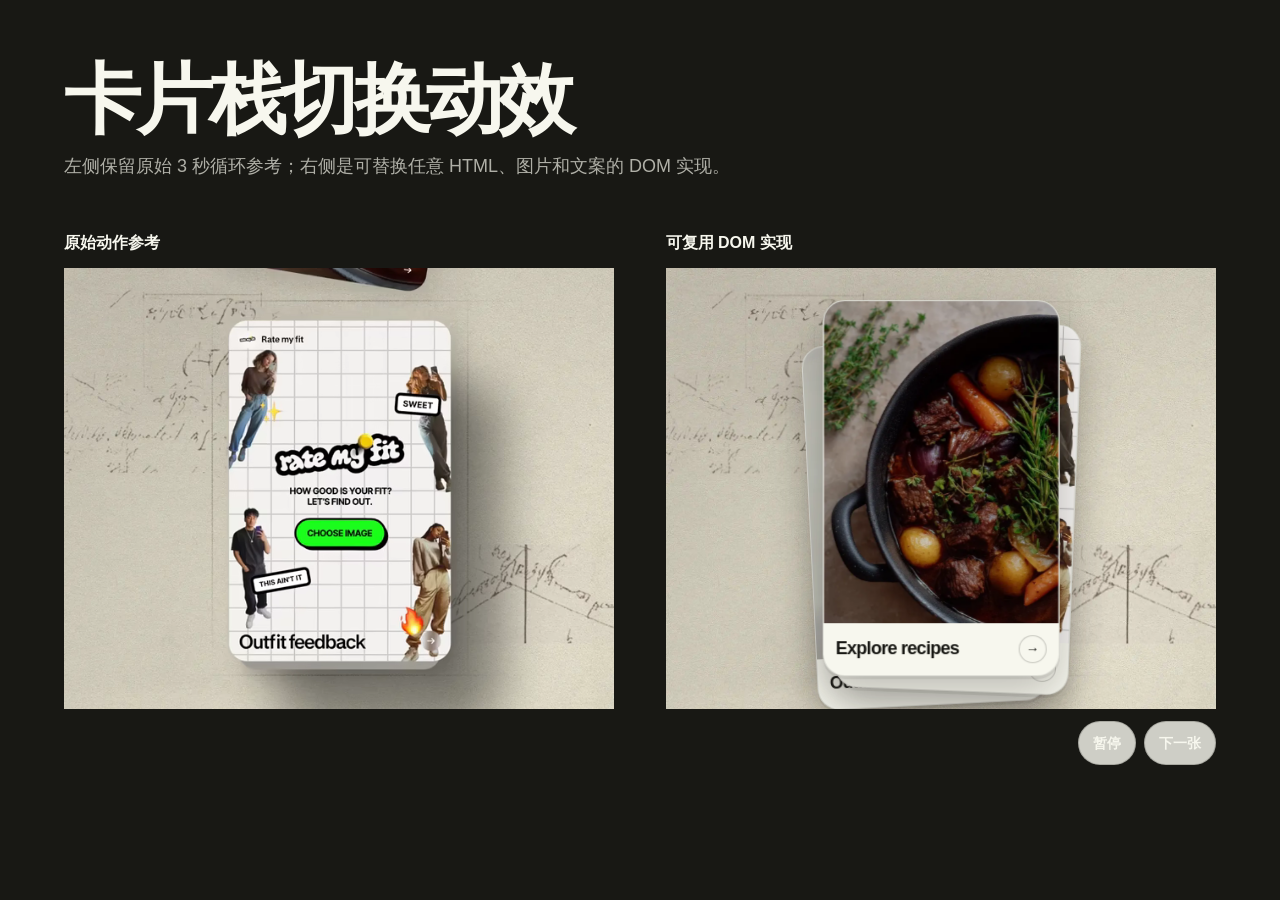
<file: shopify-winter2026-local/references/card-switch-animation/demo.html>
<!doctype html>
<html lang="zh-CN">
  <head>
    <meta charset="utf-8" />
    <meta name="viewport" content="width=device-width, initial-scale=1" />
    <title>Card switch animation reference</title>
    <link rel="stylesheet" href="./card-switch.css" />
    <style>
      * { box-sizing: border-box; }
      body {
        margin: 0;
        padding: clamp(24px, 5vw, 72px);
        background: #181814;
        color: #f7f7ee;
        font-family: -apple-system, BlinkMacSystemFont, "Segoe UI", sans-serif;
      }
      main { width: min(100%, 1500px); margin: 0 auto; }
      h1 { max-width: 800px; margin: 0 0 18px; font-size: clamp(36px, 6vw, 84px); line-height: .92; letter-spacing: -.06em; }
      .lede { max-width: 720px; margin: 0 0 52px; color: rgb(247 247 238 / 68%); font-size: 18px; line-height: 1.55; }
      .examples { display: grid; grid-template-columns: repeat(2, minmax(0, 1fr)); gap: clamp(24px, 4vw, 56px); }
      .example h2 { margin: 0 0 14px; font-size: 16px; font-weight: 650; }
      .sr-only { position: absolute; width: 1px; height: 1px; padding: 0; margin: -1px; overflow: hidden; clip: rect(0, 0, 0, 0); white-space: nowrap; border: 0; }
      @media (max-width: 900px) { .examples { grid-template-columns: 1fr; } }
    </style>
  </head>
  <body>
    <main>
      <h1>卡片栈切换动效</h1>
      <p class="lede">左侧保留原始 3 秒循环参考；右侧是可替换任意 HTML、图片和文案的 DOM 实现。</p>

      <div class="examples">
        <section class="example" aria-labelledby="reference-title">
          <h2 id="reference-title">原始动作参考</h2>
          <video class="card-switch-reference" muted loop playsinline preload="metadata" poster="./media/poster.png" data-reference-video>
            <source src="./media/mobile@2x.webm" type="video/webm" media="(max-width: 767px) and (min-resolution: 2dppx)" />
            <source src="./media/mobile.webm" type="video/webm" media="(max-width: 767px)" />
            <source src="./media/mobile@2x.mp4" type="video/mp4" media="(max-width: 767px) and (min-resolution: 2dppx)" />
            <source src="./media/mobile.mp4" type="video/mp4" media="(max-width: 767px)" />
            <source src="./media/desktop@2x.webm" type="video/webm" media="(min-width: 768px) and (min-resolution: 2dppx)" />
            <source src="./media/desktop.webm" type="video/webm" media="(min-width: 768px)" />
            <source src="./media/desktop@2x.mp4" type="video/mp4" media="(min-width: 768px) and (min-resolution: 2dppx)" />
            <source src="./media/desktop.mp4" type="video/mp4" />
          </video>
        </section>

        <section class="example" aria-labelledby="reusable-title">
          <h2 id="reusable-title">可复用 DOM 实现</h2>
          <div class="card-switch" data-card-switch data-interval="1000" data-duration="520" role="region" aria-roledescription="carousel" aria-label="Card stack preview">
            <div class="card-switch__stage" data-card-switch-stage>
              <article class="card-switch__card" data-card-switch-card>
                <picture>
                  <source media="(max-width: 640px)" srcset="./rive-assets/card-1-mobile.webp" />
                  <img class="card-switch__media" src="./rive-assets/card-1-desktop.webp" alt="Food card" />
                </picture>
                <div class="card-switch__caption"><span>Explore recipes</span><button class="card-switch__arrow" type="button" aria-label="下一张" data-card-switch-next>→</button></div>
              </article>
              <article class="card-switch__card" data-card-switch-card>
                <picture>
                  <source media="(max-width: 640px)" srcset="./rive-assets/card-2-mobile.webp" />
                  <img class="card-switch__media" src="./rive-assets/card-2-desktop.webp" alt="Outfit card" />
                </picture>
                <div class="card-switch__caption"><span>Track your outfits</span><button class="card-switch__arrow" type="button" aria-label="下一张" data-card-switch-next>→</button></div>
              </article>
              <article class="card-switch__card" data-card-switch-card>
                <picture>
                  <source media="(max-width: 640px)" srcset="./rive-assets/card-3-mobile.webp" />
                  <img class="card-switch__media" src="./rive-assets/card-3-desktop.webp" alt="Feedback card" />
                </picture>
                <div class="card-switch__caption"><span>Outfit feedback</span><button class="card-switch__arrow" type="button" aria-label="下一张" data-card-switch-next>→</button></div>
              </article>
            </div>
            <div class="card-switch__controls">
              <span class="sr-only" aria-live="polite" data-card-switch-status></span>
              <button class="card-switch__control" type="button" data-card-switch-pause>暂停</button>
              <button class="card-switch__control" type="button" data-card-switch-next>下一张</button>
            </div>
          </div>
        </section>
      </div>
    </main>
    <script type="module" src="./card-switch.js"></script>
  </body>
</html>
</file>
<file: shopify-winter2026-local/references/card-switch-animation/card-switch.css>
:root {
  --card-switch-duration: 520ms;
  --card-switch-exit-ease: cubic-bezier(0.4, 0, 0.2, 1);
  --card-switch-enter-ease: cubic-bezier(0.34, 1.56, 0.64, 1);
}

.card-switch {
  position: relative;
  width: min(100%, 740px);
}

.card-switch__stage {
  position: relative;
  isolation: isolate;
  aspect-ratio: 562 / 451;
  overflow: hidden;
  background: #e8e5da url("./rive-assets/background.webp") center / cover no-repeat;
}

.card-switch__card {
  position: absolute;
  top: 50%;
  left: 50%;
  z-index: 1;
  width: clamp(176px, 43%, 304px);
  aspect-ratio: 0.63;
  overflow: hidden;
  border: 1px solid rgb(20 20 18 / 12%);
  border-radius: clamp(14px, 2vw, 22px);
  background: #f7f7ee;
  box-shadow:
    0 3px 0 rgb(35 31 26 / 8%),
    0 18px 42px rgb(35 31 26 / 26%);
  color: #171713;
  transform-origin: 50% 100%;
  transition:
    transform var(--card-switch-duration) var(--card-switch-enter-ease),
    opacity 260ms ease;
  will-change: transform, opacity;
}

.card-switch__card[data-slot="0"] {
  z-index: 3;
  transform: translate(-50%, -50%) rotate(0deg) scale(1);
}

.card-switch__card[data-slot="1"] {
  z-index: 2;
  transform: translate(calc(-50% + 10px), calc(-50% + 15px)) rotate(2.2deg) scale(0.985);
}

.card-switch__card[data-slot="2"] {
  z-index: 1;
  transform: translate(calc(-50% - 8px), calc(-50% + 29px)) rotate(-2.8deg) scale(0.968);
}

.card-switch__card[data-slot]:not([data-slot="0"]):not([data-slot="1"]):not([data-slot="2"]) {
  z-index: 0;
  opacity: 0;
  transform: translate(-50%, calc(-50% + 36px)) scale(0.95);
}

.card-switch__card.is-exiting {
  z-index: 4;
  opacity: 0.98;
  transform: translate(calc(-50% - 12px), -148%) rotate(-7deg) scale(1.015);
  transition-timing-function: var(--card-switch-exit-ease);
}

.card-switch__media {
  width: 100%;
  height: calc(100% - 52px);
  display: block;
  object-fit: cover;
}

.card-switch__caption {
  min-height: 52px;
  display: flex;
  align-items: center;
  justify-content: space-between;
  gap: 12px;
  padding: 10px 12px;
  font: 700 clamp(14px, 1.7vw, 18px) / 1.05 -apple-system, BlinkMacSystemFont, "Segoe UI", sans-serif;
  letter-spacing: -0.04em;
}

.card-switch__arrow,
.card-switch__control {
  display: inline-flex;
  align-items: center;
  justify-content: center;
  border: 1px solid rgb(23 23 19 / 20%);
  background: rgb(247 247 238 / 82%);
  color: inherit;
  cursor: pointer;
}

.card-switch__arrow {
  width: 28px;
  height: 28px;
  flex: 0 0 28px;
  border-radius: 50%;
}

.card-switch__controls {
  display: flex;
  justify-content: flex-end;
  gap: 8px;
  margin-top: 12px;
}

.card-switch__control {
  min-height: 44px;
  padding: 9px 14px;
  border-radius: 999px;
  font: 650 14px / 1 -apple-system, BlinkMacSystemFont, "Segoe UI", sans-serif;
}

.card-switch__arrow:focus-visible,
.card-switch__control:focus-visible {
  outline: 3px solid #246bfe;
  outline-offset: 3px;
}

.card-switch-reference {
  width: min(100%, 740px);
  aspect-ratio: 562 / 451;
  display: block;
  object-fit: cover;
  background: #e8e5da;
}

@media (max-width: 640px) {
  .card-switch__card {
    width: 48%;
  }
}

@media (prefers-reduced-motion: reduce) {
  .card-switch__card {
    transition: none;
  }

  .card-switch__card.is-exiting {
    opacity: 0;
  }
}
</file>
